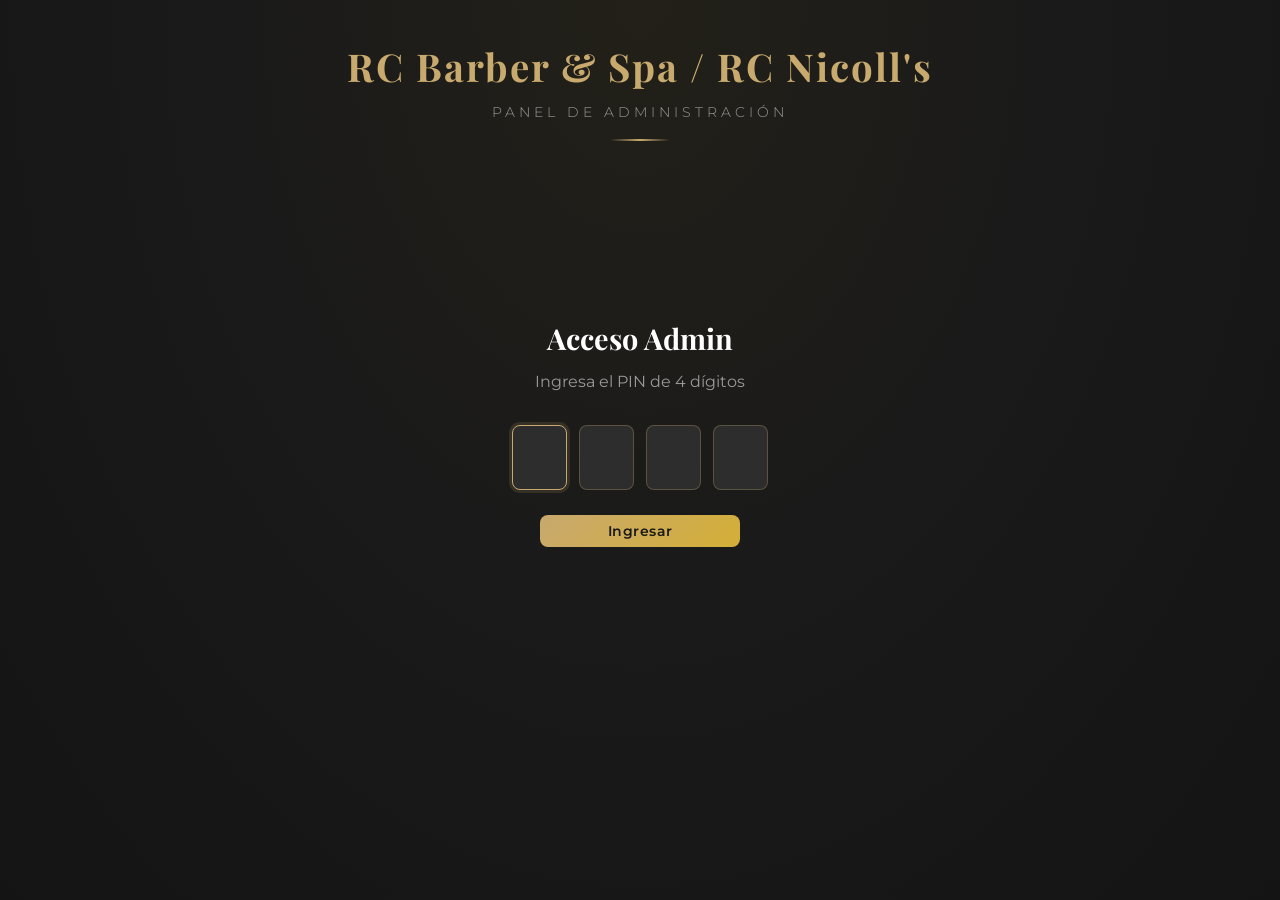
<file: admin.html>
<!DOCTYPE html>
<html lang="es">
<head>
  <meta charset="UTF-8">
  <meta name="viewport" content="width=device-width, initial-scale=1.0">
  <title>RC Barber & Spa — Admin</title>
  <link rel="stylesheet" href="css/styles.css">
</head>
<body>
  <div class="container container--admin">

    <header class="header">
      <div class="header__logo">RC Barber &amp; Spa / RC Nicoll's</div>
      <div class="header__subtitle">Panel de Administración</div>
      <div class="header__divider"></div>
    </header>

    <!-- PIN Login -->
    <section id="pinSection">
      <div class="pin-container">
        <h2 class="pin-container__title">Acceso Admin</h2>
        <p class="pin-container__subtitle">Ingresa el PIN de 4 dígitos</p>
        <div class="pin-input" id="pinInput">
          <input type="password" class="pin-input__digit" maxlength="1" inputmode="numeric" pattern="[0-9]" data-index="0">
          <input type="password" class="pin-input__digit" maxlength="1" inputmode="numeric" pattern="[0-9]" data-index="1">
          <input type="password" class="pin-input__digit" maxlength="1" inputmode="numeric" pattern="[0-9]" data-index="2">
          <input type="password" class="pin-input__digit" maxlength="1" inputmode="numeric" pattern="[0-9]" data-index="3">
        </div>
        <p class="pin-error" id="pinError">PIN incorrecto. Intenta de nuevo.</p>
        <button class="btn btn--primary btn--small" id="btnLogin" style="width:200px">Ingresar</button>
      </div>
    </section>

    <!-- Dashboard -->
    <section class="dashboard" id="dashboard">

      <!-- ── 1. MÉTRICAS ── -->
      <div class="dash-section">
        <div class="dash-section__head">
          <h3 class="dash-section__title">Resumen de ventas</h3>
          <div class="dash-filters">
            <div class="dash-filter-group">
              <label>Desde</label>
              <input type="date" class="form-input form-input--sm" id="metricsFechaInicio">
            </div>
            <div class="dash-filter-group">
              <label>Hasta</label>
              <input type="date" class="form-input form-input--sm" id="metricsFechaFin">
            </div>
<button class="btn btn--primary btn--small" id="btnLoadMetrics">Aplicar</button>
          </div>
        </div>

        <div id="metricsLoading" class="loading" style="display:none">
          <div class="loading__spinner"></div>
          <div class="loading__text">Calculando métricas...</div>
        </div>

        <div id="metricsContent">
          <div class="metrics-grid" id="metricsGrid"></div>
          <div class="chart-wrap">
            <div class="chart-label" id="chartLabel">Citas por día — semana actual</div>
            <div class="week-chart" id="weekChart"></div>
          </div>
        </div>
      </div>

      <!-- ── 2. CITAS DEL DÍA ── -->
      <div class="dash-section">
        <h3 class="dash-section__title">Citas del día</h3>
        <div class="dashboard__date-picker">
          <input type="date" class="form-input form-input--sm" id="adminDatePicker">
          <button class="btn btn--primary btn--small" id="btnLoadCitas">Ver</button>
        </div>
        <div class="barbero-tabs" id="barberoTabs"></div>
        <div id="citasContainer">
          <div class="loading" id="citasLoading" style="display:none">
            <div class="loading__spinner"></div>
            <div class="loading__text">Cargando citas...</div>
          </div>
          <div id="citasList"></div>
        </div>
      </div>

      <!-- ── 3. BLOQUEAR DÍA ── -->
      <div class="dash-section">
        <h3 class="dash-section__title">Bloquear día</h3>
        <div class="block-form">
          <div class="form-group">
            <label for="blockDate">Fecha</label>
            <input type="date" class="form-input" id="blockDate">
          </div>
          <div class="form-group">
            <label for="blockBarbero">Especialista</label>
            <select class="form-select" id="blockBarbero">
              <option value="Todos">Todos</option>
              <option value="Sebastián">Sebastián</option>
              <option value="César">César</option>
              <option value="Rocío">Rocío</option>
            </select>
          </div>
          <div class="form-group">
            <label>Tipo de bloqueo</label>
            <div class="block-type-toggle">
              <label class="block-type-option">
                <input type="radio" name="blockType" value="dia" checked> Todo el día
              </label>
              <label class="block-type-option">
                <input type="radio" name="blockType" value="horas"> Horas específicas
              </label>
            </div>
          </div>
          <div class="form-group" id="blockHorasGroup" style="display:none">
            <label>Selecciona las horas a bloquear</label>
            <div class="block-hours-grid" id="blockHorasGrid"></div>
          </div>
          <div class="form-group">
            <label for="blockMotivo">Motivo (opcional)</label>
            <input type="text" class="form-input" id="blockMotivo" placeholder="Ej: Día festivo">
          </div>
          <button class="btn btn--primary" id="btnBloquear">Bloquear día</button>
        </div>
      </div>

      <!-- ── 4. DÍAS BLOQUEADOS ── -->
      <div class="dash-section">
        <h3 class="dash-section__title">Días bloqueados</h3>
        <div id="diasBloqueadosList">
          <div class="loading" id="diasLoading" style="display:none">
            <div class="loading__spinner"></div>
            <div class="loading__text">Cargando...</div>
          </div>
          <div id="diasList"></div>
        </div>
      </div>

      <!-- ── 5. CITAS EXTRAORDINARIAS ── -->
      <div class="dash-section">
        <div class="dash-section__head">
          <div>
            <h3 class="dash-section__title">Cita extraordinaria</h3>
            <p class="dash-section__desc">Agenda fuera del horario normal (clientes especiales, extensión de jornada). Queda registrada en métricas.</p>
          </div>
        </div>
        <form id="extraForm">
          <div class="extra-form__grid">
            <div class="form-group">
              <label for="extraEsp">Especialista</label>
              <select class="form-select" id="extraEsp"></select>
            </div>
            <div class="form-group">
              <label for="extraFecha">Fecha</label>
              <input type="date" class="form-input" id="extraFecha" required>
            </div>
            <div class="form-group">
              <label for="extraHora">Hora inicio</label>
              <input type="time" class="form-input" id="extraHora" required>
            </div>
            <div class="form-group">
              <label for="extraHoraFin">Hora fin (auto)</label>
              <input type="text" class="form-input" id="extraHoraFin" readonly placeholder="—">
            </div>
          </div>
          <div class="form-group">
            <label for="extraServicio">Servicio</label>
            <select class="form-select" id="extraServicio"></select>
          </div>
          <div class="extra-form__grid">
            <div class="form-group">
              <label for="extraCliente">Nombre del cliente</label>
              <input type="text" class="form-input" id="extraCliente" placeholder="Nombre completo" required>
            </div>
            <div class="form-group">
              <label for="extraTelefono">Teléfono / WhatsApp</label>
              <input type="tel" class="form-input" id="extraTelefono" placeholder="Número de contacto" required>
            </div>
          </div>
          <button type="submit" class="btn btn--primary" id="btnExtraReservar">Agendar cita</button>
        </form>
      </div>

      <button class="btn btn--secondary" id="btnLogout" style="margin-top:10px">Cerrar sesión</button>
    </section>
  </div>

  <!-- Notificación WhatsApp flotante -->
  <div class="wsp-notify" id="wspNotify">
    <div class="wsp-notify__inner">
      <div class="wsp-notify__text" id="wspNotifyText"></div>
      <div class="wsp-notify__actions">
        <a class="btn btn--wsp btn--small" id="wspNotifyLink" href="#" target="_blank" rel="noopener">Enviar por WhatsApp</a>
        <button class="btn btn--secondary btn--small" onclick="closeWspNotify()">Omitir</button>
      </div>
    </div>
  </div>

  <div class="toast" id="toast"></div>
  <script src="js/config.js"></script>
  <script src="js/api.js"></script>
  <script src="js/admin.js"></script>
</body>
</html>
</file>
<file: css/styles.css>
@import url('https://fonts.googleapis.com/css2?family=Montserrat:wght@300;400;500;600;700&family=Playfair+Display:wght@400;600;700&display=swap');

/* ========== RESET & BASE ========== */
*, *::before, *::after {
  margin: 0;
  padding: 0;
  box-sizing: border-box;
}

:root {
  --bg-primary: #1a1a1a;
  --bg-secondary: #2d2d2d;
  --bg-card: #252525;
  --gold: #c8a96e;
  --gold-light: #d4af37;
  --gold-hover: #e0c068;
  --text-white: #ffffff;
  --text-light: #e0e0e0;
  --text-muted: #999999;
  --border-subtle: rgba(200, 169, 110, 0.3);
  --border-gold: rgba(200, 169, 110, 0.6);
  --danger: #e74c3c;
  --danger-hover: #c0392b;
  --success: #27ae60;
  --shadow: 0 4px 20px rgba(0, 0, 0, 0.3);
  --shadow-gold: 0 4px 20px rgba(200, 169, 110, 0.15);
  --radius: 12px;
  --radius-sm: 8px;
  --transition: all 0.3s ease;
}

html {
  font-size: 16px;
  scroll-behavior: smooth;
}

body {
  font-family: 'Montserrat', sans-serif;
  background-color: var(--bg-primary);
  color: var(--text-light);
  min-height: 100vh;
  line-height: 1.6;
  -webkit-font-smoothing: antialiased;
}

h1, h2, h3, h4 {
  font-family: 'Playfair Display', serif;
  color: var(--text-white);
}

a {
  color: var(--gold);
  text-decoration: none;
}

/* ========== LAYOUT ========== */
.container {
  max-width: 600px;
  margin: 0 auto;
  padding: 20px;
  min-height: 100vh;
}

.container--admin {
  max-width: 800px;
}

/* ========== HEADER ========== */
.header {
  text-align: center;
  padding: 16px 0 20px;
  position: relative;
}

.header__change-btn {
  display: block;
  text-align: left;
  margin-bottom: 10px;
  padding: 4px 0;
  background: none;
  border: none;
  color: var(--text-muted);
  font-family: 'Montserrat', sans-serif;
  font-size: 0.82rem;
  cursor: pointer;
  transition: color 0.3s;
  letter-spacing: 0.5px;
}

.header__change-btn:hover {
  color: var(--gold);
}

.header__logo-wrap {
  display: flex;
  flex-direction: column;
  align-items: center;
}

.header__logo-img {
  width: 110px;
  height: 110px;
  border-radius: 16px;
  object-fit: contain;
  background: var(--bg-secondary);
  border: 2px solid var(--gold);
  box-shadow: var(--shadow-gold);
  padding: 6px;
  margin-bottom: 12px;
  display: block;
  margin-left: auto;
  margin-right: auto;
}

.header__logo {
  font-family: 'Playfair Display', serif;
  font-size: 2rem;
  font-weight: 700;
  color: var(--gold);
  letter-spacing: 2px;
  margin-bottom: 5px;
}

.header__subtitle {
  font-size: 0.85rem;
  color: var(--text-muted);
  letter-spacing: 4px;
  text-transform: uppercase;
  font-weight: 300;
}

.header__divider {
  width: 60px;
  height: 2px;
  background: linear-gradient(90deg, transparent, var(--gold), transparent);
  margin: 15px auto 0;
}

/* ========== STEPS INDICATOR ========== */
.steps {
  display: flex;
  justify-content: center;
  gap: 8px;
  margin: 20px 0 30px;
}

.steps__dot {
  width: 10px;
  height: 10px;
  border-radius: 50%;
  background: var(--bg-secondary);
  border: 1px solid var(--border-subtle);
  transition: var(--transition);
}

.steps__dot--active {
  background: var(--gold);
  border-color: var(--gold);
  box-shadow: 0 0 8px rgba(200, 169, 110, 0.4);
}

.steps__dot--completed {
  background: var(--gold);
  border-color: var(--gold);
  opacity: 0.6;
}

/* ========== STEP PANELS ========== */
.step {
  display: none;
  animation: fadeIn 0.4s ease;
}

.step--active {
  display: block;
}

@keyframes fadeIn {
  from { opacity: 0; transform: translateY(10px); }
  to { opacity: 1; transform: translateY(0); }
}

.step__title {
  font-size: 1.5rem;
  text-align: center;
  margin-bottom: 8px;
}

/* Subtle gold shimmer on caballeros step titles */
body:not(.theme-damas) .step__title {
  background: linear-gradient(135deg, #ffffff 20%, #e8d5a3 65%, #c8a96e 100%);
  -webkit-background-clip: text;
  -webkit-text-fill-color: transparent;
  background-clip: text;
}

.step__description {
  text-align: center;
  color: var(--text-muted);
  font-size: 0.9rem;
  margin-bottom: 25px;
}

/* ========== CARDS / OPTIONS ========== */
.options {
  display: grid;
  grid-template-columns: repeat(2, 1fr);
  gap: 10px;
  width: 100%;
}

.option-card {
  background: var(--bg-card);
  border: 1px solid var(--border-subtle);
  border-radius: var(--radius);
  padding: 14px 12px;
  cursor: pointer;
  transition: var(--transition);
  display: flex;
  flex-direction: column;
  align-items: flex-start;
  gap: 10px;
  width: 100%;
  box-sizing: border-box;
  min-width: 0;
}

/* Pantallas muy pequeñas: 1 columna con card horizontal */
@media (max-width: 360px) {
  .options {
    grid-template-columns: 1fr;
  }
  .option-card {
    flex-direction: row;
    align-items: center;
    padding: 14px 16px;
  }
}

.option-card:hover {
  border-color: var(--gold);
  box-shadow: var(--shadow-gold);
  transform: translateY(-2px);
}

.option-card--selected {
  border-color: var(--gold);
  background: rgba(200, 169, 110, 0.08);
  box-shadow: var(--shadow-gold);
}

.option-card__icon {
  width: 46px;
  height: 46px;
  border-radius: 12px;
  background: rgba(200, 169, 110, 0.08);
  border: 1px solid rgba(200, 169, 110, 0.22);
  display: flex;
  align-items: center;
  justify-content: center;
  flex-shrink: 0;
  color: var(--gold);
  transition: all 0.3s ease;
}

.option-card--selected .option-card__icon {
  background: rgba(200, 169, 110, 0.18);
  border-color: var(--gold);
  box-shadow: 0 0 12px rgba(200, 169, 110, 0.2);
}

body.theme-damas .option-card__icon {
  background: rgba(139, 92, 246, 0.08);
  border-color: rgba(139, 92, 246, 0.25);
}

body.theme-damas .option-card--selected .option-card__icon {
  background: rgba(139, 92, 246, 0.18);
  border-color: var(--gold);
}

/* Neon glow en íconos de tarjetas de opción */
.option-card__icon svg {
  animation: neonGoldPulse 2.5s ease-in-out infinite;
  will-change: filter;
}
body.theme-damas .option-card__icon svg {
  animation: neonPinkPulse 2.5s ease-in-out infinite;
}

/* Cards de barbero más grandes */
#barberoOptions .option-card {
  padding: 20px 18px;
  min-height: 120px;
  align-items: center;
}

/* Foto de barbero */
.option-card__icon--photo {
  width: 110px;
  height: 110px;
  border-radius: 50%;
  padding: 0;
  overflow: hidden;
  flex-shrink: 0;
}
.option-card__photo {
  width: 100%;
  height: 100%;
  object-fit: cover;
  object-position: center top;
  border-radius: 50%;
  display: block;
}
/* César es más bajito en foto → se ajusta para que el rostro quede centrado */
.option-card__photo[data-nombre="César"] {
  object-position: 50% 18%;
}
.option-card--selected .option-card__icon--photo {
  box-shadow: 0 0 0 3px var(--gold), 0 0 18px rgba(200, 169, 110, 0.45);
}
body.theme-damas .option-card--selected .option-card__icon--photo {
  box-shadow: 0 0 0 3px #8b5cf6, 0 0 18px rgba(139, 92, 246, 0.45);
}

.svc-icon {
  width: 24px;
  height: 24px;
}

.option-card__content {
  flex: 1;
  width: 100%;
  min-width: 0;
}

.option-card__title {
  font-family: 'Playfair Display', serif;
  font-size: 0.98rem;
  color: var(--text-white);
  margin-bottom: 3px;
  overflow-wrap: break-word;
  line-height: 1.3;
}

.option-card__detail {
  font-size: 0.8rem;
  color: var(--text-muted);
  overflow-wrap: break-word;
}

/* ========== CALENDAR ========== */
.calendar {
  background: var(--bg-card);
  border: 1px solid var(--border-subtle);
  border-radius: var(--radius);
  padding: 20px;
  margin-bottom: 20px;
}

.calendar__header {
  display: flex;
  justify-content: space-between;
  align-items: center;
  margin-bottom: 20px;
}

.calendar__month {
  font-family: 'Playfair Display', serif;
  font-size: 1.2rem;
  color: var(--text-white);
}

.calendar__nav {
  background: none;
  border: 1px solid var(--border-subtle);
  color: var(--gold);
  width: 36px;
  height: 36px;
  border-radius: 50%;
  cursor: pointer;
  display: flex;
  align-items: center;
  justify-content: center;
  font-size: 1rem;
  transition: var(--transition);
}

.calendar__nav:hover {
  background: rgba(200, 169, 110, 0.15);
  border-color: var(--gold);
}

.calendar__weekdays {
  display: grid;
  grid-template-columns: repeat(7, 1fr);
  gap: 4px;
  margin-bottom: 8px;
}

.calendar__weekday {
  text-align: center;
  font-size: 0.75rem;
  color: var(--text-muted);
  font-weight: 600;
  text-transform: uppercase;
  padding: 5px 0;
}

.calendar__days {
  display: grid;
  grid-template-columns: repeat(7, 1fr);
  gap: 4px;
}

.calendar__day {
  aspect-ratio: 1;
  display: flex;
  align-items: center;
  justify-content: center;
  border-radius: 50%;
  font-size: 0.9rem;
  cursor: pointer;
  transition: var(--transition);
  border: none;
  background: none;
  color: var(--text-light);
  font-family: 'Montserrat', sans-serif;
}

.calendar__day:hover:not(.calendar__day--disabled):not(.calendar__day--empty) {
  background: rgba(200, 169, 110, 0.2);
  color: var(--gold);
}

.calendar__day--today {
  border: 1px solid var(--gold);
}

.calendar__day--selected {
  background: var(--gold) !important;
  color: #1a1a1a !important;
  font-weight: 600;
}

.calendar__day--disabled {
  color: #444;
  cursor: not-allowed;
  text-decoration: line-through;
}

.calendar__day--empty {
  cursor: default;
}

.calendar__day--blocked {
  color: var(--danger);
  cursor: not-allowed;
  position: relative;
}

/* ========== TIME SLOTS ========== */
.slots {
  display: grid;
  grid-template-columns: repeat(3, 1fr);
  gap: 10px;
  margin-top: 15px;
}

.slot {
  background: var(--bg-card);
  border: 1px solid var(--border-subtle);
  border-radius: var(--radius-sm);
  padding: 12px 8px;
  text-align: center;
  cursor: pointer;
  transition: var(--transition);
  font-family: 'Montserrat', sans-serif;
  font-size: 0.9rem;
  color: var(--text-light);
}

.slot:hover:not(.slot--disabled) {
  border-color: var(--gold);
  background: rgba(200, 169, 110, 0.1);
}

.slot--selected {
  background: var(--gold) !important;
  color: #1a1a1a !important;
  border-color: var(--gold) !important;
  font-weight: 600;
}

.slot--disabled {
  opacity: 0.3;
  cursor: not-allowed;
  text-decoration: line-through;
}

.slots-empty {
  grid-column: 1 / -1;
  text-align: center;
  color: var(--text-muted);
  font-size: 0.9rem;
  padding: 24px 12px;
  line-height: 1.5;
}

/* ========== FORMS ========== */
.form-group {
  margin-bottom: 18px;
}

.form-group label {
  display: block;
  font-size: 0.85rem;
  color: var(--text-muted);
  margin-bottom: 6px;
  font-weight: 500;
}

.form-input {
  width: 100%;
  padding: 14px 16px;
  background: var(--bg-secondary);
  border: 1px solid var(--border-subtle);
  border-radius: var(--radius-sm);
  color: var(--text-white);
  font-family: 'Montserrat', sans-serif;
  font-size: 1rem;
  transition: var(--transition);
}

.form-input:focus {
  outline: none;
  border-color: var(--gold);
  box-shadow: 0 0 0 3px rgba(200, 169, 110, 0.15);
}

.form-input::placeholder {
  color: #666;
}

/* ========== BUTTONS ========== */
.btn {
  display: inline-flex;
  align-items: center;
  justify-content: center;
  gap: 8px;
  padding: 14px 28px;
  border: none;
  border-radius: var(--radius-sm);
  font-family: 'Montserrat', sans-serif;
  font-size: 0.95rem;
  font-weight: 600;
  cursor: pointer;
  transition: var(--transition);
  width: 100%;
  letter-spacing: 0.5px;
}

.btn--primary {
  background: linear-gradient(135deg, var(--gold), var(--gold-light));
  color: #1a1a1a;
}

.btn--primary:hover {
  background: linear-gradient(135deg, var(--gold-hover), var(--gold));
  transform: translateY(-1px);
  box-shadow: var(--shadow-gold);
}

.btn--primary:disabled {
  opacity: 0.5;
  cursor: not-allowed;
  transform: none;
}

.btn--secondary {
  background: transparent;
  border: 1px solid var(--border-subtle);
  color: var(--text-light);
}

.btn--secondary:hover {
  border-color: var(--gold);
  color: var(--gold);
}

.btn--danger {
  background: var(--danger);
  color: white;
  padding: 8px 16px;
  font-size: 0.85rem;
  width: auto;
}

.btn--danger:hover {
  background: var(--danger-hover);
}

.btn--small {
  padding: 8px 16px;
  font-size: 0.85rem;
  width: auto;
}

.btn-group {
  display: flex;
  gap: 10px;
  margin-top: 20px;
}

.btn-group .btn {
  flex: 1;
}

/* ========== CONFIRMATION / SUCCESS ========== */
.confirmation {
  text-align: center;
  padding: 30px 0;
}

.confirmation__icon {
  font-size: 4rem;
  margin-bottom: 15px;
}

.confirmation__title {
  font-size: 1.5rem;
  margin-bottom: 10px;
  color: var(--gold);
}

.confirmation__message {
  color: var(--text-muted);
  margin-bottom: 25px;
  line-height: 1.8;
}

.confirmation__detail {
  background: var(--bg-card);
  border: 1px solid var(--border-subtle);
  border-radius: var(--radius);
  padding: 20px;
  margin-bottom: 25px;
  text-align: left;
}

.confirmation__detail-row {
  display: flex;
  justify-content: space-between;
  padding: 8px 0;
  border-bottom: 1px solid rgba(255, 255, 255, 0.05);
}

.confirmation__detail-row:last-child {
  border-bottom: none;
}

.confirmation__detail-label {
  color: var(--text-muted);
  font-size: 0.85rem;
}

.confirmation__detail-value {
  color: var(--text-white);
  font-weight: 500;
}

/* ========== WHATSAPP CARD ========== */
.wsp-card {
  display: flex;
  align-items: center;
  gap: 14px;
  background: #0e2a1f;
  border: 1px solid #25d366;
  border-radius: var(--radius);
  padding: 16px 18px;
  margin-bottom: 24px;
  text-decoration: none;
  color: inherit;
  transition: transform 0.2s ease, box-shadow 0.2s ease;
}
.wsp-card:hover {
  transform: translateY(-2px);
  box-shadow: 0 4px 18px rgba(37,211,102,0.25);
}
.wsp-card__icon {
  flex-shrink: 0;
  width: 42px;
  height: 42px;
  color: #25d366;
}
.wsp-card__icon svg {
  width: 100%;
  height: 100%;
}
.wsp-card__text {
  flex: 1;
  text-align: left;
}
.wsp-card__title {
  font-size: 0.82rem;
  color: #a3d9b5;
  margin-bottom: 2px;
}
.wsp-card__sub {
  font-size: 0.95rem;
  color: #e8f8ee;
}
.wsp-card__sub strong {
  color: #25d366;
}
.wsp-card__arrow {
  color: #25d366;
  font-size: 1.1rem;
  flex-shrink: 0;
}

/* Damas: fondo lila en lugar de verde oscuro */
body.theme-damas .wsp-card {
  background: #1e0a38;
  border-color: #a78bfa;
}
body.theme-damas .wsp-card:hover {
  box-shadow: 0 4px 18px rgba(167,139,250,0.25);
}
body.theme-damas .wsp-card__icon { color: #a78bfa; }
body.theme-damas .wsp-card__title { color: #c4b5fd; }
body.theme-damas .wsp-card__sub { color: #ede9fe; }
body.theme-damas .wsp-card__sub strong { color: #a78bfa; }
body.theme-damas .wsp-card__arrow { color: #a78bfa; }

/* WSP destacado para servicios sin hora (Keratina, Alisado, etc.) */
body.theme-damas .wsp-card--destacado {
  border-width: 2px;
  border-color: #a78bfa;
  padding: 18px;
  box-shadow: 0 0 0 4px rgba(167, 139, 250, 0.15), 0 4px 20px rgba(167, 139, 250, 0.2);
}
body.theme-damas .wsp-card--destacado .wsp-card__title {
  font-size: 1rem;
  font-weight: 700;
  color: #a78bfa;
}
body.theme-damas .wsp-card--destacado .wsp-card__icon {
  width: 52px;
  height: 52px;
}

/* ========== SUMMARY CARD ========== */
.summary {
  background: var(--bg-card);
  border: 1px solid var(--border-subtle);
  border-radius: var(--radius);
  padding: 20px;
  margin-bottom: 20px;
}

.summary__row {
  display: flex;
  justify-content: space-between;
  align-items: center;
  padding: 10px 0;
  border-bottom: 1px solid rgba(255, 255, 255, 0.05);
}

.summary__row:last-child {
  border-bottom: none;
}

.summary__label {
  color: var(--text-muted);
  font-size: 0.85rem;
}

.summary__value {
  color: var(--text-white);
  font-weight: 500;
}

/* ========== ADMIN: PIN LOGIN ========== */
.pin-container {
  display: flex;
  flex-direction: column;
  align-items: center;
  justify-content: center;
  min-height: 60vh;
  text-align: center;
}

.pin-container__title {
  font-size: 1.8rem;
  margin-bottom: 8px;
}

.pin-container__subtitle {
  color: var(--text-muted);
  margin-bottom: 30px;
}

.pin-input {
  display: flex;
  gap: 12px;
  margin-bottom: 25px;
}

.pin-input__digit {
  width: 55px;
  height: 65px;
  text-align: center;
  font-size: 1.5rem;
  font-weight: 700;
  background: var(--bg-secondary);
  border: 1px solid var(--border-subtle);
  border-radius: var(--radius-sm);
  color: var(--gold);
  font-family: 'Montserrat', sans-serif;
  transition: var(--transition);
}

.pin-input__digit:focus {
  outline: none;
  border-color: var(--gold);
  box-shadow: 0 0 0 3px rgba(200, 169, 110, 0.15);
}

.pin-error {
  color: var(--danger);
  font-size: 0.85rem;
  margin-bottom: 15px;
  display: none;
}

.pin-error--visible {
  display: block;
}

/* ========== ADMIN: DASHBOARD ========== */
.dashboard {
  display: none;
}

.dashboard--active {
  display: block;
}

.dashboard__section {
  margin-bottom: 30px;
}

.dashboard__section-title {
  font-size: 1.2rem;
  margin-bottom: 15px;
  display: flex;
  align-items: center;
  gap: 10px;
}

.dashboard__section-title::after {
  content: '';
  flex: 1;
  height: 1px;
  background: var(--border-subtle);
}

.dashboard__date-picker {
  display: flex;
  align-items: center;
  gap: 10px;
  margin-bottom: 20px;
}

.dashboard__date-input {
  flex: 1;
  padding: 10px 14px;
  background: var(--bg-secondary);
  border: 1px solid var(--border-subtle);
  border-radius: var(--radius-sm);
  color: var(--text-white);
  font-family: 'Montserrat', sans-serif;
  font-size: 0.95rem;
}

.dashboard__date-input:focus {
  outline: none;
  border-color: var(--gold);
}

/* ========== ADMIN: CITA CARD ========== */
.cita-card {
  background: var(--bg-card);
  border: 1px solid var(--border-subtle);
  border-radius: var(--radius);
  padding: 16px;
  margin-bottom: 10px;
  display: flex;
  justify-content: space-between;
  align-items: center;
  transition: var(--transition);
}

.cita-card:hover {
  border-color: var(--border-gold);
}

.cita-card__info {
  flex: 1;
}

.cita-card__time {
  font-size: 1.1rem;
  font-weight: 600;
  color: var(--gold);
  margin-bottom: 4px;
}

.cita-card__client {
  color: var(--text-white);
  font-weight: 500;
  margin-bottom: 2px;
}

.cita-card__details {
  font-size: 0.8rem;
  color: var(--text-muted);
}

.cita-card__actions {
  flex-shrink: 0;
  margin-left: 10px;
}

.cita-card--cancelled {
  opacity: 0.5;
  border-color: var(--danger);
}

/* ========== ADMIN: BARBERO TAB ========== */
.barbero-tabs {
  display: flex;
  gap: 0;
  margin-bottom: 20px;
  border-radius: var(--radius-sm);
  overflow: hidden;
  border: 1px solid var(--border-subtle);
}

.barbero-tab {
  flex: 1;
  padding: 12px;
  text-align: center;
  background: var(--bg-secondary);
  border: none;
  color: var(--text-muted);
  font-family: 'Montserrat', sans-serif;
  font-size: 0.9rem;
  font-weight: 500;
  cursor: pointer;
  transition: var(--transition);
}

.barbero-tab--active {
  background: var(--gold);
  color: #1a1a1a;
  font-weight: 600;
}

/* ========== ADMIN: BLOCKED DAYS ========== */
.blocked-day {
  background: var(--bg-card);
  border: 1px solid var(--border-subtle);
  border-radius: var(--radius-sm);
  padding: 12px 16px;
  margin-bottom: 8px;
  display: flex;
  justify-content: space-between;
  align-items: center;
}

.blocked-day__info {
  flex: 1;
}

.blocked-day__date {
  color: var(--text-white);
  font-weight: 500;
}

.blocked-day__barbero {
  font-size: 0.8rem;
  color: var(--text-muted);
}

.blocked-day__motivo {
  font-size: 0.8rem;
  color: var(--gold);
}

/* ========== BLOCK DAY FORM ========== */
.block-form {
  background: var(--bg-card);
  border: 1px solid var(--border-subtle);
  border-radius: var(--radius);
  padding: 20px;
}

.block-form .form-group {
  margin-bottom: 14px;
}

.block-type-toggle {
  display: flex;
  gap: 20px;
  margin-top: 6px;
}

.block-type-option {
  display: flex;
  align-items: center;
  gap: 8px;
  cursor: pointer;
  color: var(--text-muted);
  font-size: 0.9rem;
}

.block-type-option input[type="radio"] {
  accent-color: var(--gold);
  width: 16px;
  height: 16px;
  cursor: pointer;
}

.block-hours-grid {
  display: grid;
  grid-template-columns: repeat(4, 1fr);
  gap: 8px;
  margin-top: 8px;
}

.block-hour-checkbox {
  display: flex;
  align-items: center;
  gap: 6px;
  background: var(--bg-secondary);
  border: 1px solid var(--border-subtle);
  border-radius: var(--radius-sm);
  padding: 7px 10px;
  cursor: pointer;
  font-size: 0.85rem;
  color: var(--text-muted);
  transition: var(--transition);
  user-select: none;
}

.block-hour-checkbox:hover {
  border-color: var(--gold);
  color: var(--text-white);
}

.block-hour-checkbox input[type="checkbox"] {
  accent-color: var(--gold);
  width: 14px;
  height: 14px;
  cursor: pointer;
  flex-shrink: 0;
}

.block-hour-checkbox.is-checked {
  border-color: var(--gold);
  background: rgba(200,169,110,0.08);
  color: var(--gold);
}

.blocked-day__horas {
  font-size: 0.78rem;
  color: var(--text-muted);
  margin-top: 2px;
}

.form-select {
  width: 100%;
  padding: 12px 16px;
  background: var(--bg-secondary);
  border: 1px solid var(--border-subtle);
  border-radius: var(--radius-sm);
  color: var(--text-white);
  font-family: 'Montserrat', sans-serif;
  font-size: 0.95rem;
  transition: var(--transition);
  appearance: none;
  background-image: url("data:image/svg+xml,%3Csvg xmlns='http://www.w3.org/2000/svg' width='12' height='12' viewBox='0 0 12 12'%3E%3Cpath fill='%23c8a96e' d='M6 8L1 3h10z'/%3E%3C/svg%3E");
  background-repeat: no-repeat;
  background-position: right 14px center;
  padding-right: 40px;
}

.form-select:focus {
  outline: none;
  border-color: var(--gold);
}

/* ========== EMPTY STATE ========== */
.empty-state {
  text-align: center;
  padding: 40px 20px;
  color: var(--text-muted);
}

.empty-state__icon {
  font-size: 2.5rem;
  margin-bottom: 10px;
  opacity: 0.5;
}

.empty-state__text {
  font-size: 0.9rem;
}

/* ========== LOADING ========== */
.loading {
  text-align: center;
  padding: 30px;
}

.loading__spinner {
  width: 40px;
  height: 40px;
  border: 3px solid var(--bg-secondary);
  border-top-color: var(--gold);
  border-radius: 50%;
  animation: spin 0.8s linear infinite;
  margin: 0 auto 15px;
}

@keyframes spin {
  to { transform: rotate(360deg); }
}

.loading__text {
  color: var(--text-muted);
  font-size: 0.9rem;
}

/* ========== ADMIN DASHBOARD ========== */
.dash-section {
  background: var(--bg-card);
  border: 1px solid var(--border-subtle);
  border-radius: var(--radius);
  padding: 20px;
  margin-bottom: 20px;
}

.dash-section__head {
  display: flex;
  flex-wrap: wrap;
  align-items: flex-start;
  justify-content: space-between;
  gap: 12px;
  margin-bottom: 18px;
}

.dash-section__title {
  font-size: 1rem;
  font-weight: 600;
  color: var(--gold);
  margin: 0;
}

.dash-filters {
  display: flex;
  flex-wrap: wrap;
  gap: 10px;
  align-items: flex-end;
}

.dash-filter-group {
  display: flex;
  flex-direction: column;
  gap: 4px;
}

.dash-filter-group label {
  font-size: 0.72rem;
  color: var(--text-muted);
  text-transform: uppercase;
  letter-spacing: 0.05em;
}

.form-input--sm,
.form-select--sm {
  padding: 6px 10px;
  font-size: 1rem; /* ≥16px evita auto-zoom en iOS Safari */
  height: 34px;
}

/* ── Metric cards ── */
.metrics-grid {
  display: grid;
  grid-template-columns: repeat(2, 1fr);
  gap: 12px;
  margin-bottom: 20px;
}

@media (min-width: 500px) {
  .metrics-grid { grid-template-columns: repeat(4, 1fr); }
}

.metric-card {
  background: var(--bg-primary);
  border: 1px solid var(--border-subtle);
  border-radius: 10px;
  padding: 14px 12px;
  text-align: center;
}

.metric-card--gold {
  border-color: rgba(200,169,110,0.4);
  background: rgba(200,169,110,0.06);
}

.metric-card__value {
  font-size: 1.6rem;
  font-weight: 700;
  color: var(--gold);
  line-height: 1.1;
  margin-bottom: 4px;
}

.metric-card__value--sm {
  font-size: 0.95rem;
  line-height: 1.3;
}

.metric-card__label {
  font-size: 0.72rem;
  color: var(--text-muted);
  text-transform: uppercase;
  letter-spacing: 0.04em;
}

/* ── Bar chart ── */
.chart-wrap {
  margin-bottom: 20px;
}

.chart-label {
  font-size: 0.8rem;
  color: var(--text-muted);
  margin-bottom: 10px;
}

.week-chart {
  display: flex;
  align-items: flex-end;
  gap: 6px;
  height: 110px;
  padding: 0 4px;
  overflow-x: auto;
}

.week-chart__col {
  flex: 1;
  min-width: 28px;
  display: flex;
  flex-direction: column;
  align-items: center;
  height: 100%;
  justify-content: flex-end;
  gap: 3px;
}

.week-chart__col--today .week-chart__day {
  color: var(--gold);
  font-weight: 600;
}

.week-chart__bar-wrap {
  width: 100%;
  flex: 1;
  display: flex;
  align-items: flex-end;
}

.week-chart__bar {
  width: 100%;
  background: linear-gradient(to top, var(--gold), rgba(200,169,110,0.4));
  border-radius: 4px 4px 0 0;
  min-height: 3px;
  transition: height 0.4s ease;
}

.week-chart__col--today .week-chart__bar {
  background: linear-gradient(to top, #d4af37, #f0d060);
}

.week-chart__count {
  font-size: 0.72rem;
  color: var(--text-muted);
}

.week-chart__day {
  font-size: 0.7rem;
  color: var(--text-muted);
}

/* ── Services rank ── */
.rank-title {
  font-size: 0.8rem;
  color: var(--text-muted);
  text-transform: uppercase;
  letter-spacing: 0.05em;
  margin-bottom: 10px;
}

.rank-row {
  display: flex;
  align-items: center;
  gap: 10px;
  margin-bottom: 8px;
}

.rank-name {
  width: 160px;
  flex-shrink: 0;
  font-size: 0.82rem;
  color: var(--text-white);
  white-space: nowrap;
  overflow: hidden;
  text-overflow: ellipsis;
}

.rank-bar-wrap {
  flex: 1;
  height: 8px;
  background: rgba(255,255,255,0.06);
  border-radius: 4px;
  overflow: hidden;
}

.rank-bar {
  height: 100%;
  background: linear-gradient(90deg, var(--gold), rgba(200,169,110,0.5));
  border-radius: 4px;
  transition: width 0.4s ease;
}

.rank-count {
  font-size: 0.8rem;
  color: var(--gold);
  width: 24px;
  text-align: right;
  flex-shrink: 0;
}

/* ── Barbero tabs damas ── */
.barbero-tab--damas {
  border-color: rgba(139,92,246,0.4);
}
.barbero-tab--damas.barbero-tab--active {
  background: rgba(139,92,246,0.2);
  border-color: #8b5cf6;
  color: #c4b5fd;
}

/* ── Extraordinary form ── */
.dash-section__desc {
  font-size: 0.82rem;
  color: var(--text-muted);
  margin: 4px 0 0;
  line-height: 1.5;
}

.extra-form__grid {
  display: grid;
  grid-template-columns: 1fr 1fr;
  gap: 12px;
}

@media (max-width: 480px) {
  .extra-form__grid { grid-template-columns: 1fr; }
}

/* ── WhatsApp floating notify ── */
.wsp-notify {
  position: fixed;
  bottom: calc(env(safe-area-inset-bottom, 0px) + 80px);
  left: 50%;
  transform: translateX(-50%) translateY(16px);
  width: calc(100% - 32px);
  max-width: 460px;
  background: #0b2318;
  border: 1px solid #25d366;
  border-radius: 14px;
  padding: 14px 16px;
  opacity: 0;
  pointer-events: none;
  transition: opacity 0.3s ease, transform 0.3s ease;
  z-index: 300;
}

.wsp-notify--visible {
  opacity: 1;
  pointer-events: all;
  transform: translateX(-50%) translateY(0);
}

.wsp-notify__inner {
  display: flex;
  flex-direction: column;
  gap: 10px;
}

.wsp-notify__text {
  font-size: 0.9rem;
  color: #d4f5e0;
  line-height: 1.4;
}

.wsp-notify__actions {
  display: flex;
  gap: 8px;
  justify-content: flex-end;
}

.btn--wsp {
  background: #25d366;
  color: #0b2318;
  font-weight: 700;
  border: none;
}

.btn--wsp:hover {
  background: #1db954;
}

/* ========== TOAST / NOTIFICATIONS ========== */
.toast {
  position: fixed;
  bottom: calc(env(safe-area-inset-bottom, 0px) + 30px);
  left: 50%;
  transform: translateX(-50%) translateY(100px);
  background: var(--bg-card);
  border: 1px solid var(--border-gold);
  border-radius: var(--radius-sm);
  padding: 14px 24px;
  color: var(--text-white);
  font-size: 0.9rem;
  z-index: 1000;
  opacity: 0;
  transition: all 0.4s ease;
  box-shadow: var(--shadow);
  max-width: 90%;
  text-align: center;
}

.toast--visible {
  opacity: 1;
  transform: translateX(-50%) translateY(0);
}

.toast--error {
  border-color: var(--danger);
}

.toast--success {
  border-color: var(--success);
}

/* ========== NAV LINK ========== */
.nav-link {
  display: block;
  text-align: center;
  margin-top: 20px;
  padding: 10px;
  color: var(--text-muted);
  font-size: 0.85rem;
  transition: var(--transition);
}

.nav-link:hover {
  color: var(--gold);
}

/* ========== RESPONSIVE ========== */
@media (max-width: 480px) {
  .container {
    padding: 15px;
  }

  .header__logo {
    font-size: 1.6rem;
  }

  .step__title {
    font-size: 1.3rem;
  }

  .slots {
    grid-template-columns: repeat(2, 1fr);
  }

  .pin-input__digit {
    width: 48px;
    height: 58px;
    font-size: 1.3rem;
  }

  .btn {
    padding: 12px 20px;
    font-size: 0.9rem;
  }

  .cita-card {
    flex-direction: column;
    align-items: flex-start;
    gap: 10px;
  }

  .cita-card__actions {
    margin-left: 0;
    width: 100%;
  }

  .cita-card__actions .btn {
    width: 100%;
  }
}

@media (min-width: 768px) {
  .header__logo {
    font-size: 2.4rem;
  }
}

/* ================================================
   MAIN APP – visibility & entry animation
   ================================================ */
.main-app {
  display: none;
}

.main-app.is-visible {
  display: block;
  animation: mainAppEnter 0.5s ease both;
}

@keyframes mainAppEnter {
  from { opacity: 0; transform: translateY(18px); }
  to   { opacity: 1; transform: translateY(0); }
}

/* ================================================
   GENDER LANDING
   ================================================ */
.gender-landing {
  position: fixed;
  inset: 0;
  z-index: 200;
  display: flex;
  flex-direction: column;
  background: #08060e;
  transition: opacity 0.4s ease;
  height: 100vh;
  height: 100dvh;
}

.gender-landing.is-exiting {
  opacity: 0;
  pointer-events: none;
}

/* --- Brand header --- */
.gender-landing__header {
  text-align: center;
  padding: calc(env(safe-area-inset-top, 0px) + 20px) 24px 8px;
  flex-shrink: 0;
}

.gender-landing__welcome {
  font-family: 'Playfair Display', serif;
  font-size: 1.05rem;
  font-weight: 600;
  letter-spacing: 1.5px;
  margin-bottom: 8px;
  background: linear-gradient(90deg, #c8a96e 0%, #f0e0c0 40%, #e879f9 70%, #c084fc 100%);
  -webkit-background-clip: text;
  -webkit-text-fill-color: transparent;
  background-clip: text;
}

.gender-landing__tagline {
  font-size: 0.75rem;
  letter-spacing: 3.5px;
  text-transform: uppercase;
  color: rgba(255, 255, 255, 0.5);
  font-weight: 400;
}

.gender-landing__tagline::after {
  content: '';
  display: block;
  width: 32px;
  height: 1px;
  background: rgba(255, 255, 255, 0.12);
  margin: 10px auto 0;
}

/* --- Cards container --- */
.gender-landing__cards {
  flex: 1;
  display: flex;
  flex-direction: column;
  min-height: 0;
  overflow: hidden;
  position: relative;
}

/* ================================================
   GENDER CARDS – logo contained, gradient bg
   ================================================ */
.gender-card {
  flex: 1;
  display: flex;
  flex-direction: column;
  border: none;
  cursor: pointer;
  overflow: hidden;
  min-height: 0;
  -webkit-tap-highlight-color: transparent;
  touch-action: manipulation;
  outline: none;
  position: relative;
  transition: background 0.4s ease;
}

/* --- Caballeros: warm dark amber gradient --- */
.gender-card--caballeros {
  background:
    radial-gradient(ellipse 75% 50% at 50% 40%, rgba(200, 160, 60, 0.22) 0%, transparent 70%),
    linear-gradient(175deg, #2e1e09 0%, #1e1408 35%, #120e06 70%, #090806 100%);
  border-bottom: 1px solid rgba(200, 169, 110, 0.15);
}

/* --- Damas: oscuro arriba (logo) → violeta → rosa pastel suave --- */
.gender-card--damas {
  background:
    radial-gradient(ellipse 60% 50% at 80% 78%, rgba(240, 191, 207, 0.42) 0%, rgba(196, 160, 232, 0.2) 55%, transparent 72%),
    radial-gradient(ellipse 70% 45% at 22% 28%, rgba(255, 255, 255, 0.22) 0%, rgba(250, 216, 232, 0.28) 40%, transparent 68%),
    linear-gradient(165deg, #160630 0%, #3b1177 20%, #6d28d9 38%, #9333ea 52%, #c4a0e8 64%, #f0bfcf 78%, #fad8e8 88%, #fef1f5 97%);
}

/* --- Próximamente overlay --- */
.gender-card--proximamente {
  cursor: default;
  opacity: 0.72;
  filter: grayscale(18%);
}

.gender-card__prox-badge {
  display: none;
}

.gender-card--proximamente .gender-card__prox-badge {
  display: block;
  position: absolute;
  top: 16px;
  right: 16px;
  background: rgba(109, 40, 217, 0.85);
  color: #fff;
  font-family: 'Montserrat', sans-serif;
  font-size: 0.6rem;
  font-weight: 700;
  letter-spacing: 2px;
  text-transform: uppercase;
  padding: 4px 10px;
  border-radius: 20px;
  backdrop-filter: blur(6px);
  border: 1px solid rgba(255,255,255,0.25);
  pointer-events: none;
}

.gender-card__cta--prox {
  opacity: 0.7;
}

/* Hover */
@media (hover: hover) {
  .gender-card--caballeros:hover {
    background:
      radial-gradient(ellipse 75% 50% at 50% 40%, rgba(220, 175, 70, 0.3) 0%, transparent 70%),
      linear-gradient(175deg, #3d280c 0%, #28190a 35%, #181106 70%, #0c0a05 100%);
  }
  .gender-card--damas:not(.gender-card--proximamente):hover {
    background:
      radial-gradient(ellipse 80% 55% at 50% 38%, rgba(255, 255, 255, 0.18) 0%, rgba(216, 180, 254, 0.45) 35%, transparent 70%),
      linear-gradient(175deg, #6d28d9 0%, #5b21b6 28%, #4c1d95 55%, #250e6e 80%, #0c0422 100%);
  }
}

/* --- Logo area --- */
.gender-card__logo-area {
  flex: 1;
  display: flex;
  align-items: center;
  justify-content: center;
  padding: 20px 24px 8px;
  min-height: 0;
  position: relative;
}

/* Subtle color pulse ring behind logo */
.gender-card__logo-area::before {
  content: '';
  position: absolute;
  width: 55%;
  padding-top: 55%;
  border-radius: 50%;
  top: 50%;
  left: 50%;
  transform: translate(-50%, -50%);
  pointer-events: none;
  z-index: 0;
  animation: logoPulse 3.5s ease-in-out infinite;
}

.gender-card--caballeros .gender-card__logo-area::before {
  background: radial-gradient(circle, rgba(255, 245, 210, 0.1) 0%, rgba(200, 169, 110, 0.18) 40%, rgba(180, 130, 50, 0.06) 65%, transparent 80%);
}

.gender-card--damas .gender-card__logo-area::before {
  background: radial-gradient(circle, rgba(255, 255, 255, 0.32) 0%, rgba(250, 220, 235, 0.42) 30%, rgba(196, 160, 232, 0.18) 60%, transparent 80%);
}

@keyframes logoPulse {
  0%, 100% { transform: translate(-50%, -50%) scale(1);   opacity: 1; }
  50%       { transform: translate(-50%, -50%) scale(1.12); opacity: 0.7; }
}

/* --- Logo image: fully visible with contain --- */
.gender-card__img {
  max-width: 68%;
  max-height: 90%;
  width: auto;
  height: auto;
  object-fit: contain;
  display: block;
  position: relative;
  z-index: 1;
  transition: transform 0.45s ease;
}

.gender-card--caballeros .gender-card__img {
  /* Cream logo on dark bg – add subtle gold drop shadow */
  filter: drop-shadow(0 0 14px rgba(200, 169, 110, 0.35)) drop-shadow(0 4px 10px rgba(0,0,0,0.6));
}

.gender-card--damas .gender-card__img {
  /* Purple circle logo – soft lilac glow */
  filter: drop-shadow(0 0 20px rgba(196, 181, 253, 0.7)) drop-shadow(0 4px 10px rgba(0,0,0,0.5));
}

.gender-card:active .gender-card__img {
  transform: scale(1.06);
}

@media (hover: hover) {
  .gender-card:hover .gender-card__img {
    transform: scale(1.06);
  }
  .gender-card--caballeros:hover .gender-card__img {
    filter: drop-shadow(0 0 22px rgba(200, 169, 110, 0.55)) drop-shadow(0 4px 10px rgba(0,0,0,0.6));
  }
  .gender-card--damas:hover .gender-card__img {
    filter: drop-shadow(0 0 28px rgba(216, 207, 255, 0.85)) drop-shadow(0 4px 10px rgba(0,0,0,0.5));
  }
}

/* --- Bottom content strip --- */
.gender-card__content {
  padding: 12px 20px calc(env(safe-area-inset-bottom, 0px) + 16px);
  display: flex;
  align-items: center;
  justify-content: space-between;
  gap: 10px;
  position: relative;
  flex-shrink: 0;
}

/* Gradient separator line */
.gender-card__content::before {
  content: '';
  position: absolute;
  top: 0; left: 10%; right: 10%;
  height: 1px;
  pointer-events: none;
}

.gender-card--caballeros .gender-card__content::before {
  background: linear-gradient(90deg, transparent, rgba(200, 169, 110, 0.55), transparent);
}

.gender-card--damas .gender-card__content::before {
  background: linear-gradient(90deg, transparent, rgba(192, 132, 252, 0.55), rgba(232, 121, 249, 0.35), rgba(192, 132, 252, 0.55), transparent);
}

.gender-card__text { flex: 1; min-width: 0; }

.gender-card__name {
  font-family: 'Playfair Display', serif;
  font-size: 1.5rem;
  font-weight: 700;
  line-height: 1.15;
  margin-bottom: 2px;
}

.gender-card--caballeros .gender-card__name {
  color: #c8a96e;
}

/* Damas: multi-tone gradient text using the logo's own purple */
.gender-card--damas .gender-card__name {
  background: linear-gradient(135deg, #e9d5ff 0%, #c084fc 45%, #a855f7 100%);
  -webkit-background-clip: text;
  -webkit-text-fill-color: transparent;
  background-clip: text;
}

.gender-card__service {
  font-size: 0.68rem;
  letter-spacing: 1.8px;
  text-transform: uppercase;
  color: rgba(255, 255, 255, 0.42);
  font-weight: 300;
}

/* --- CTA pill --- */
.gender-card__cta {
  display: inline-flex;
  align-items: center;
  gap: 6px;
  font-family: 'Montserrat', sans-serif;
  font-size: 0.76rem;
  font-weight: 600;
  letter-spacing: 0.5px;
  padding: 8px 14px;
  border-radius: 24px;
  transition: all 0.3s ease;
  white-space: nowrap;
  flex-shrink: 0;
}

.gender-card--caballeros .gender-card__cta {
  background: rgba(200, 169, 110, 0.12);
  border: 1px solid rgba(200, 169, 110, 0.45);
  color: #c8a96e;
}

.gender-card--damas .gender-card__cta {
  background: rgba(255, 255, 255, 0.18);
  border: 1px solid rgba(255, 255, 255, 0.55);
  color: #ffffff;
}

@media (hover: hover) {
  .gender-card--caballeros:hover .gender-card__cta {
    background: rgba(200, 169, 110, 0.25);
    border-color: rgba(200, 169, 110, 0.7);
    box-shadow: 0 0 14px rgba(200, 169, 110, 0.2);
  }
  .gender-card--damas:hover .gender-card__cta {
    background: rgba(168, 85, 247, 0.25);
    border-color: rgba(192, 132, 252, 0.75);
    box-shadow: 0 0 14px rgba(192, 132, 252, 0.3);
  }
}

.gender-card__arrow {
  display: inline-block;
  transition: transform 0.3s ease;
}

.gender-card:active .gender-card__arrow,
.gender-card:hover .gender-card__arrow {
  transform: translateX(4px);
}

/* ================================================
   DAMAS THEME – blancos y lilas
   Fondo claro, tarjetas blancas, acentos violeta
   ================================================ */
body.theme-damas {
  --bg-primary:    #f8f4ff;   /* blanco-lavanda */
  --bg-secondary:  #ede7ff;   /* lavanda suave */
  --bg-card:       #ffffff;   /* blanco puro */
  --gold:          #8b5cf6;   /* violeta-500 (acento principal) */
  --gold-light:    #7c3aed;   /* violeta-600 */
  --gold-hover:    #6d28d9;   /* violeta-700 */
  --text-white:    #1e0750;   /* morado muy oscuro (reemplaza blanco) */
  --text-light:    #3b1177;   /* morado oscuro */
  --text-muted:    #7c60aa;   /* morado suave */
  --border-subtle: rgba(139, 92, 246, 0.18);
  --border-gold:   rgba(139, 92, 246, 0.45);
  --shadow:        0 4px 20px rgba(109, 40, 217, 0.1);
  --shadow-gold:   0 4px 20px rgba(139, 92, 246, 0.2);
  --danger:        #dc2626;
  --success:       #16a34a;
}

/* ---- Fondo del body con toque violeta sutil ---- */
body.theme-damas {
  background: linear-gradient(160deg, #f8f4ff 0%, #f3ecff 50%, #f8f4ff 100%);
  background-attachment: fixed;
}

/* ---- Headings en morado oscuro ---- */
body.theme-damas h1,
body.theme-damas h2,
body.theme-damas h3,
body.theme-damas h4 {
  color: #1e0750;
}

/* ---- Títulos de pasos: gradiente lila vibrante ---- */
body.theme-damas .step__title {
  background: linear-gradient(135deg, #6d28d9 0%, #8b5cf6 50%, #a78bfa 100%);
  -webkit-background-clip: text;
  -webkit-text-fill-color: transparent;
  background-clip: text;
}

/* ---- Header ---- */
body.theme-damas .header__logo {
  color: #6d28d9;
}

body.theme-damas .header__divider {
  background: linear-gradient(90deg, transparent, #8b5cf6, #c084fc, #d8b4fe, #c084fc, #8b5cf6, transparent);
  height: 2px;
}

/* Logo en header: fondo oscuro para que el JPEG se vea bien */
body.theme-damas .header__logo-img {
  background: #2d1060;
  border-color: #8b5cf6;
  box-shadow: 0 0 18px rgba(139, 92, 246, 0.35), 0 4px 14px rgba(0, 0, 0, 0.15);
}

body.theme-damas .header__change-btn {
  color: #7c60aa;
}

body.theme-damas .header__change-btn:hover {
  color: #6d28d9;
}

/* ---- Steps dots ---- */
body.theme-damas .steps__dot {
  background: #ede7ff;
  border-color: rgba(139, 92, 246, 0.3);
}

body.theme-damas .steps__dot--active {
  background: linear-gradient(135deg, #7c3aed, #8b5cf6);
  border-color: #8b5cf6;
  box-shadow: 0 0 10px rgba(139, 92, 246, 0.4);
}

body.theme-damas .steps__dot--completed {
  background: #8b5cf6;
  border-color: #8b5cf6;
}

/* ---- Cards de opción ---- */
body.theme-damas .option-card {
  background: #ffffff;
  border-color: rgba(139, 92, 246, 0.2);
  box-shadow: 0 2px 12px rgba(139, 92, 246, 0.07);
}

body.theme-damas .option-card:hover {
  border-color: #8b5cf6;
  box-shadow: 0 4px 20px rgba(139, 92, 246, 0.18);
}

body.theme-damas .option-card--selected {
  background: linear-gradient(135deg, #f5f0ff, #ede7ff);
  border-color: #8b5cf6;
  box-shadow: 0 0 0 2px #8b5cf6, 0 4px 20px rgba(139, 92, 246, 0.2);
}

body.theme-damas .option-card__title {
  color: #1e0750;
}

/* ---- Calendario ---- */
body.theme-damas .calendar {
  background: #ffffff;
  border-color: rgba(139, 92, 246, 0.2);
  box-shadow: 0 2px 16px rgba(139, 92, 246, 0.08);
}

body.theme-damas .calendar__month {
  color: #1e0750;
}

body.theme-damas .calendar__weekday {
  color: #7c60aa;
}

body.theme-damas .calendar__nav {
  color: #8b5cf6;
  border-color: rgba(139, 92, 246, 0.3);
}

body.theme-damas .calendar__nav:hover {
  background: rgba(139, 92, 246, 0.1);
  border-color: #8b5cf6;
}

body.theme-damas .calendar__day {
  color: #3b1177;
}

body.theme-damas .calendar__day:hover:not(.calendar__day--disabled):not(.calendar__day--empty) {
  background: rgba(139, 92, 246, 0.12);
  color: #6d28d9;
}

body.theme-damas .calendar__day--today {
  border-color: #8b5cf6;
}

body.theme-damas .calendar__day--selected {
  background: linear-gradient(135deg, #7c3aed, #8b5cf6) !important;
  color: #ffffff !important;
}

body.theme-damas .calendar__day--disabled {
  color: #c4b5fd;
}

/* ---- Slots de hora ---- */
body.theme-damas .slot {
  background: #ffffff;
  border-color: rgba(139, 92, 246, 0.2);
  color: #3b1177;
}

body.theme-damas .slot:hover:not(.slot--disabled) {
  border-color: #8b5cf6;
  background: rgba(139, 92, 246, 0.08);
  color: #6d28d9;
}

body.theme-damas .slot--selected {
  background: linear-gradient(135deg, #7c3aed, #8b5cf6) !important;
  color: #ffffff !important;
  border-color: #8b5cf6 !important;
}

body.theme-damas .slot--disabled {
  color: #d8b4fe;
}

/* ---- Formulario ---- */
body.theme-damas .form-input {
  background: #ffffff;
  border-color: rgba(139, 92, 246, 0.25);
  color: #1e0750;
}

body.theme-damas .form-input:focus {
  border-color: #8b5cf6;
  box-shadow: 0 0 0 3px rgba(139, 92, 246, 0.15);
}

body.theme-damas .form-input::placeholder {
  color: #c4b5fd;
}

body.theme-damas .form-group label {
  color: #7c60aa;
}

/* ---- Summary y Confirmation cards ---- */
body.theme-damas .summary {
  background: #ffffff;
  border-color: rgba(139, 92, 246, 0.2);
  box-shadow: 0 2px 12px rgba(139, 92, 246, 0.07);
}

body.theme-damas .summary__label {
  color: #7c60aa;
}

body.theme-damas .summary__value {
  color: #1e0750;
}

body.theme-damas .summary__row {
  border-bottom-color: rgba(139, 92, 246, 0.1);
}

body.theme-damas .confirmation__detail {
  background: #ffffff;
  border-color: rgba(139, 92, 246, 0.2);
}

body.theme-damas .confirmation__detail-row {
  border-bottom-color: rgba(139, 92, 246, 0.1);
}

body.theme-damas .confirmation__detail-label {
  color: #7c60aa;
}

body.theme-damas .confirmation__detail-value {
  color: #1e0750;
}

body.theme-damas .confirmation__icon {
  color: #8b5cf6;
}

body.theme-damas .confirmation__title {
  background: linear-gradient(135deg, #6d28d9, #8b5cf6, #a78bfa);
  -webkit-background-clip: text;
  -webkit-text-fill-color: transparent;
  background-clip: text;
}

body.theme-damas .confirmation__message {
  color: #7c60aa;
}

/* ---- Botones ---- */
body.theme-damas .btn--primary {
  background: linear-gradient(135deg, #6d28d9, #8b5cf6, #a78bfa);
  color: #ffffff;
}

body.theme-damas .btn--primary:hover {
  background: linear-gradient(135deg, #5b21b6, #7c3aed, #8b5cf6);
  box-shadow: 0 4px 20px rgba(109, 40, 217, 0.35);
}

body.theme-damas .btn--secondary {
  border-color: rgba(139, 92, 246, 0.35);
  color: #6d28d9;
}

body.theme-damas .btn--secondary:hover {
  border-color: #8b5cf6;
  color: #5b21b6;
  background: rgba(139, 92, 246, 0.06);
}

/* ---- Loading spinner ---- */
body.theme-damas .loading__spinner {
  border-color: #ede7ff;
  border-top-color: #8b5cf6;
}

body.theme-damas .loading__text {
  color: #7c60aa;
}

/* ---- Toast ---- */
body.theme-damas .toast {
  background: #ffffff;
  border-color: rgba(139, 92, 246, 0.4);
  color: #1e0750;
  box-shadow: 0 8px 30px rgba(139, 92, 246, 0.15);
}

/* ---- Nav link ---- */
body.theme-damas .nav-link {
  color: #7c60aa;
}

body.theme-damas .nav-link:hover {
  color: #6d28d9;
}

/* ---- Form select arrow violeta ---- */
body.theme-damas .form-select {
  background-image: url("data:image/svg+xml,%3Csvg xmlns='http://www.w3.org/2000/svg' width='12' height='12' viewBox='0 0 12 12'%3E%3Cpath fill='%238b5cf6' d='M6 8L1 3h10z'/%3E%3C/svg%3E");
  background-color: #ffffff;
  color: #1e0750;
  border-color: rgba(139, 92, 246, 0.25);
}

body.theme-damas .block-type-option input[type="radio"],
body.theme-damas .block-hour-checkbox input[type="checkbox"] {
  accent-color: #8b5cf6;
}

body.theme-damas .block-hour-checkbox {
  background: #f8f4ff;
  color: #3b1177;
  border-color: rgba(139, 92, 246, 0.2);
}

body.theme-damas .block-hour-checkbox:hover {
  border-color: #8b5cf6;
  color: #1e0750;
}

body.theme-damas .block-hour-checkbox.is-checked {
  border-color: #8b5cf6;
  background: rgba(139, 92, 246, 0.1);
  color: #8b5cf6;
}

/* ================================================
   RESPONSIVE – Gender Landing
   ================================================ */

/* Landscape on small phones */
@media (orientation: landscape) and (max-height: 520px) {
  .gender-landing__header {
    padding: calc(env(safe-area-inset-top, 0px) + 8px) 24px 4px;
  }
  /* logo block removed – no longer used */
  .gender-landing__cards { flex-direction: row; }
  .gender-card--caballeros {
    border-bottom: none;
    border-right: 1px solid rgba(200, 169, 110, 0.15);
  }
  .gender-card__logo-area { padding: 10px 18px 6px; }
  .gender-card__img { max-width: 60%; }
  .gender-card__name { font-size: 1.2rem; }
  .gender-card__content {
    padding-bottom: calc(env(safe-area-inset-bottom, 0px) + 10px);
  }
}

/* Tablet & desktop */
@media (min-width: 768px) {
  .gender-landing__header {
    padding: calc(env(safe-area-inset-top, 0px) + 42px) 40px 14px;
  }
  .gender-landing__tagline { font-size: 0.83rem; }
  .gender-landing__cards { flex-direction: row; }
  .gender-card--caballeros {
    border-bottom: none;
    border-right: 1px solid rgba(200, 169, 110, 0.15);
  }
  .gender-card__logo-area { padding: 28px 36px 12px; }
  .gender-card__img { max-width: 72%; }
  .gender-card__name { font-size: 2rem; }
  .gender-card__service { font-size: 0.76rem; }
  .gender-card__cta { font-size: 0.86rem; padding: 10px 20px; }
  .gender-card__content { padding: 16px 30px calc(env(safe-area-inset-bottom, 0px) + 22px); }
}


/* ================================================
   DIFUMINACIÓN – floating color blobs per card
   ================================================ */
.gender-card::after {
  content: '';
  position: absolute;
  border-radius: 50%;
  filter: blur(60px);
  pointer-events: none;
  z-index: 0;
  will-change: transform, opacity;
  animation: blobDrift 9s ease-in-out infinite alternate;
}

.gender-card--caballeros::after {
  width: 260px;
  height: 260px;
  background: radial-gradient(circle, rgba(212, 175, 55, 0.42) 0%, rgba(180, 100, 20, 0.18) 55%, transparent 80%);
  bottom: 18%;
  right: -8%;
  animation-delay: -3.5s;
}

.gender-card--damas::after {
  width: 300px;
  height: 300px;
  background: radial-gradient(circle, rgba(240, 180, 210, 0.5) 0%, rgba(196, 160, 232, 0.26) 42%, rgba(167, 139, 250, 0.1) 65%, transparent 80%);
  top: 10%;
  left: -8%;
  animation-delay: -1.8s;
}

@keyframes blobDrift {
  from { transform: translate(0, 0) scale(1);    opacity: 0.75; }
  to   { transform: translate(22px, -18px) scale(1.14); opacity: 1; }
}

/* Second blob on each card using the enhanced ::before on card itself */
/* Extra ambient glow in opposite corner */
.gender-card--caballeros {
  /* additional warm top-left orb via enhanced background layers */
  background:
    radial-gradient(ellipse 55% 45% at 15% 20%, rgba(200, 140, 30, 0.28) 0%, transparent 65%),
    radial-gradient(ellipse 75% 50% at 50% 40%, rgba(200, 160, 60, 0.22) 0%, transparent 70%),
    linear-gradient(175deg, #2e1e09 0%, #1e1408 35%, #120e06 70%, #090806 100%);
  border-bottom: 1px solid rgba(200, 169, 110, 0.15);
}

.gender-card--damas {
  background:
    radial-gradient(ellipse 55% 45% at 82% 76%, rgba(240, 191, 207, 0.45) 0%, rgba(196, 160, 232, 0.22) 55%, transparent 75%),
    radial-gradient(ellipse 70% 48% at 22% 28%, rgba(255, 255, 255, 0.24) 0%, rgba(250, 216, 232, 0.3) 40%, transparent 68%),
    linear-gradient(165deg, #160630 0%, #3b1177 20%, #6d28d9 38%, #9333ea 52%, #c4a0e8 64%, #f0bfcf 78%, #fad8e8 88%, #fef1f5 97%);
}

/* Keep hover states consistent with new backgrounds */
@media (hover: hover) {
  .gender-card--caballeros:hover {
    background:
      radial-gradient(ellipse 55% 45% at 15% 20%, rgba(220, 160, 40, 0.38) 0%, transparent 65%),
      radial-gradient(ellipse 75% 50% at 50% 40%, rgba(220, 175, 70, 0.3) 0%, transparent 70%),
      linear-gradient(175deg, #3d280c 0%, #28190a 35%, #181106 70%, #0c0a05 100%);
  }
  .gender-card--damas:hover {
    background:
      radial-gradient(ellipse 60% 50% at 82% 76%, rgba(250, 210, 225, 0.52) 0%, rgba(196, 160, 232, 0.26) 55%, transparent 72%),
      radial-gradient(ellipse 70% 45% at 22% 28%, rgba(255, 255, 255, 0.3) 0%, rgba(253, 228, 241, 0.36) 40%, transparent 68%),
      linear-gradient(165deg, #1e0840 0%, #4c1d95 20%, #7c3aed 38%, #9d4edd 52%, #c9a7e8 64%, #f3c8d8 78%, #fce0ec 90%, #fff5f8 98%);
  }
}

/* ================================================
   GLASSMORPHISM – frosted glass on bottom strip
   ================================================ */
.gender-card--caballeros .gender-card__content {
  background: rgba(6, 4, 2, 0.52);
  backdrop-filter: blur(16px) saturate(140%);
  -webkit-backdrop-filter: blur(16px) saturate(140%);
}

.gender-card--damas .gender-card__content {
  background: rgba(28, 6, 72, 0.48);
  backdrop-filter: blur(16px) saturate(160%);
  -webkit-backdrop-filter: blur(16px) saturate(160%);
}

/* ================================================
   DESKTOP: side-by-side layout (≥700px)
   ================================================ */
@media (min-width: 700px) {
  .gender-landing__cards {
    flex-direction: row;
  }

  .gender-card--caballeros {
    border-bottom: none;
    border-right: 1px solid rgba(200, 169, 110, 0.12);
  }

  .gender-card__logo-area {
    padding: 30px 32px 10px;
  }

  .gender-card__img {
    max-width: 58%;
  }

  .gender-card__name {
    font-size: 1.7rem;
  }

  .gender-card__content {
    padding: 14px 26px calc(env(safe-area-inset-bottom, 0px) + 18px);
  }
}


/* ================================================
   GENDER LANDING – WELCOME TEXT RESPONSIVE
   ================================================ */
@media (min-width: 700px) {
  .gender-landing__welcome {
    font-size: 1.3rem;
    letter-spacing: 2px;
  }
}

/* ================================================
   GENDER CARD – DECORATIVE AMBIENT ICONS
   ================================================ */
.gender-card__deco {
  position: absolute;
  inset: 0;
  pointer-events: none;
  z-index: 0;
  overflow: hidden;
}

.gc-deco {
  position: absolute;
  display: flex;
  align-items: center;
  justify-content: center;
  will-change: transform;
}

.gc-deco svg {
  width: 100%;
  height: 100%;
  display: block;
}

/* Neon glow animations — anime.js maneja el movimiento, CSS maneja el brillo */
@keyframes neonGoldPulse {
  0%, 100% {
    filter: drop-shadow(0 0 2px rgba(200,169,110,0.55))
            drop-shadow(0 0 5px rgba(200,169,110,0.25));
  }
  50% {
    filter: drop-shadow(0 0 5px rgba(212,175,55,1))
            drop-shadow(0 0 12px rgba(200,169,110,0.7))
            drop-shadow(0 0 22px rgba(212,175,55,0.35));
  }
}

@keyframes neonPinkPulse {
  0%, 100% {
    filter: drop-shadow(0 0 2px rgba(196,160,232,0.55))
            drop-shadow(0 0 5px rgba(240,191,207,0.25));
  }
  50% {
    filter: drop-shadow(0 0 5px rgba(216,180,253,1))
            drop-shadow(0 0 12px rgba(196,160,232,0.7))
            drop-shadow(0 0 22px rgba(240,191,207,0.4));
  }
}

/* -- Caballeros deco -- */
.gender-card--caballeros .gc-deco { color: #c8a96e; opacity: 0.18; }

.gender-card--caballeros .gc-deco svg { animation: neonGoldPulse 2.6s ease-in-out infinite; }
.gender-card--caballeros .gc-deco--scissors-bg svg { animation-delay: -0.8s; }
.gender-card--caballeros .gc-deco--razor-bg svg    { animation-delay: -1.6s; }
.gender-card--caballeros .gc-deco--comb-bg-c svg   { animation-delay: -2.2s; }

.gender-card--caballeros .gc-deco--pole       { width: 20px; height: 50px; top: 10%; left: 7%;    }
.gender-card--caballeros .gc-deco--scissors-bg{ width: 50px; height: 50px; top: 14%; right: 8%;  }
.gender-card--caballeros .gc-deco--razor-bg   { width: 46px; height: 40px; bottom: 28%; left: 10%;}
.gender-card--caballeros .gc-deco--comb-bg-c  { width: 52px; height: 28px; bottom: 22%; right: 6%;}

/* -- Damas deco -- */
.gender-card--damas .gc-deco { color: #e8b4cc; opacity: 0.2; }

.gender-card--damas .gc-deco svg { animation: neonPinkPulse 2.9s ease-in-out infinite; }
.gender-card--damas .gc-deco--comb-bg svg   { animation-delay: -0.7s; }
.gender-card--damas .gc-deco--mirror-bg svg { animation-delay: -1.5s; }
.gender-card--damas .gc-deco--star-bg svg   { animation-delay: -2.3s; }

.gender-card--damas .gc-deco--flower    { width: 54px; height: 54px; top: 8%;     right: 8%;  }
.gender-card--damas .gc-deco--comb-bg   { width: 52px; height: 28px; top: 18%;    left: 7%;   }
.gender-card--damas .gc-deco--mirror-bg { width: 36px; height: 46px; bottom: 26%; right: 9%;  }
.gender-card--damas .gc-deco--star-bg   { width: 32px; height: 32px; bottom: 32%; left: 8%;   }

/* ================================================
   GENDER LANDING – BADGE CENTRAL UNIFICADOR
   ================================================ */
.gender-landing__center-badge {
  display: none;
  position: absolute;
  left: 50%;
  top: 50%;
  transform: translate(-50%, -50%);
  z-index: 10;
  pointer-events: none;
}

@media (min-width: 700px) {
  .gender-landing__center-badge {
    display: flex;
    align-items: center;
    justify-content: center;
  }
}

.gender-landing__center-icon {
  width: 54px;
  height: 54px;
  border-radius: 50%;
  background: #06040a;
  border: 1.5px solid rgba(200, 169, 110, 0.65);
  display: flex;
  align-items: center;
  justify-content: center;
  color: #c8a96e;
  box-shadow:
    0 0 18px rgba(200, 169, 110, 0.4),
    0 0 40px rgba(0, 0, 0, 0.95),
    inset 0 0 10px rgba(200, 169, 110, 0.08);
  animation: centerBadgeGlow 3.8s ease-in-out infinite;
}

.gender-landing__center-icon svg {
  width: 22px;
  height: 22px;
}

@keyframes centerBadgeGlow {
  0%, 100% {
    box-shadow: 0 0 18px rgba(200, 169, 110, 0.4), 0 0 40px rgba(0,0,0,0.95), inset 0 0 10px rgba(200, 169, 110, 0.08);
    border-color: rgba(200, 169, 110, 0.65);
  }
  50% {
    box-shadow: 0 0 26px rgba(200, 169, 110, 0.65), 0 0 55px rgba(0,0,0,0.98), inset 0 0 14px rgba(200, 169, 110, 0.14);
    border-color: rgba(200, 169, 110, 0.9);
  }
}

/* ================================================
   STEP 1 – THEMED ILLUSTRATION STRIP
   ================================================ */
.step-ilus {
  display: flex;
  justify-content: center;
  margin: 0 0 24px;
  padding: 18px 0 20px;
  border-top: 1px solid var(--border-subtle);
  border-bottom: 1px solid var(--border-subtle);
  overflow: hidden;
  position: relative;
}

/* Ambient glow behind icons */
.step-ilus::before {
  content: '';
  position: absolute;
  inset: 0;
  background: radial-gradient(ellipse 70% 80% at 50% 50%, rgba(200, 169, 110, 0.06) 0%, transparent 70%);
  pointer-events: none;
}

body.theme-damas .step-ilus::before {
  background: radial-gradient(ellipse 70% 80% at 50% 50%, rgba(139, 92, 246, 0.07) 0%, transparent 70%);
}

/* Default: show caballeros, hide damas */
.step-ilus__caballeros {
  display: flex;
  align-items: center;
  gap: 20px;
  color: var(--gold);
}

.step-ilus__damas {
  display: none;
  align-items: center;
  gap: 20px;
  color: #a855f7;
}

body.theme-damas .step-ilus__caballeros { display: none; }
body.theme-damas .step-ilus__damas      { display: flex; }

.step-ilus__icon {
  display: flex;
  align-items: center;
  justify-content: center;
  opacity: 0.5;
  transition: opacity 0.3s ease;
}

.step-ilus__icon svg { width: 34px; height: 34px; }
.step-ilus__icon--tall svg { width: 20px; height: 40px; }

/* Rhythm: centre icon is most prominent */
.step-ilus__icon:nth-child(1) { opacity: 0.40; transform: translateY(3px);  }
.step-ilus__icon:nth-child(2) { opacity: 0.60; transform: translateY(-4px); }
.step-ilus__icon:nth-child(3) { opacity: 0.80; transform: translateY(0);    }
.step-ilus__icon:nth-child(4) { opacity: 0.55; transform: translateY(4px);  }
.step-ilus__icon:nth-child(5) { opacity: 0.38; transform: translateY(-2px); }

/* ================================================
   INTERIOR MODERNIZATION – option card polish
   ================================================ */
/* Slightly taller cards with left accent on selected */
.option-card {
  position: relative;
}

.option-card--selected::before {
  content: '';
  position: absolute;
  left: 0; top: 20%; bottom: 20%;
  width: 3px;
  border-radius: 0 3px 3px 0;
  background: var(--gold);
}

/* Confirmation icon polish */
.confirmation__icon {
  width: 72px;
  height: 72px;
  border-radius: 50%;
  background: linear-gradient(135deg, rgba(200,169,110,0.15), rgba(200,169,110,0.05));
  border: 2px solid var(--gold);
  display: flex;
  align-items: center;
  justify-content: center;
  margin: 0 auto 20px;
  font-size: 2rem;
  box-shadow: 0 0 24px rgba(200,169,110,0.2);
}

body.theme-damas .confirmation__icon {
  background: linear-gradient(135deg, rgba(139,92,246,0.15), rgba(139,92,246,0.05));
  border-color: var(--gold);
  box-shadow: 0 0 24px rgba(139,92,246,0.25);
}

/* Subtle body background depth for caballeros */
body:not(.theme-damas) {
  background: radial-gradient(ellipse at top center, #222018 0%, #1a1a1a 45%, #141414 100%);
  background-attachment: fixed;
}
</file>
